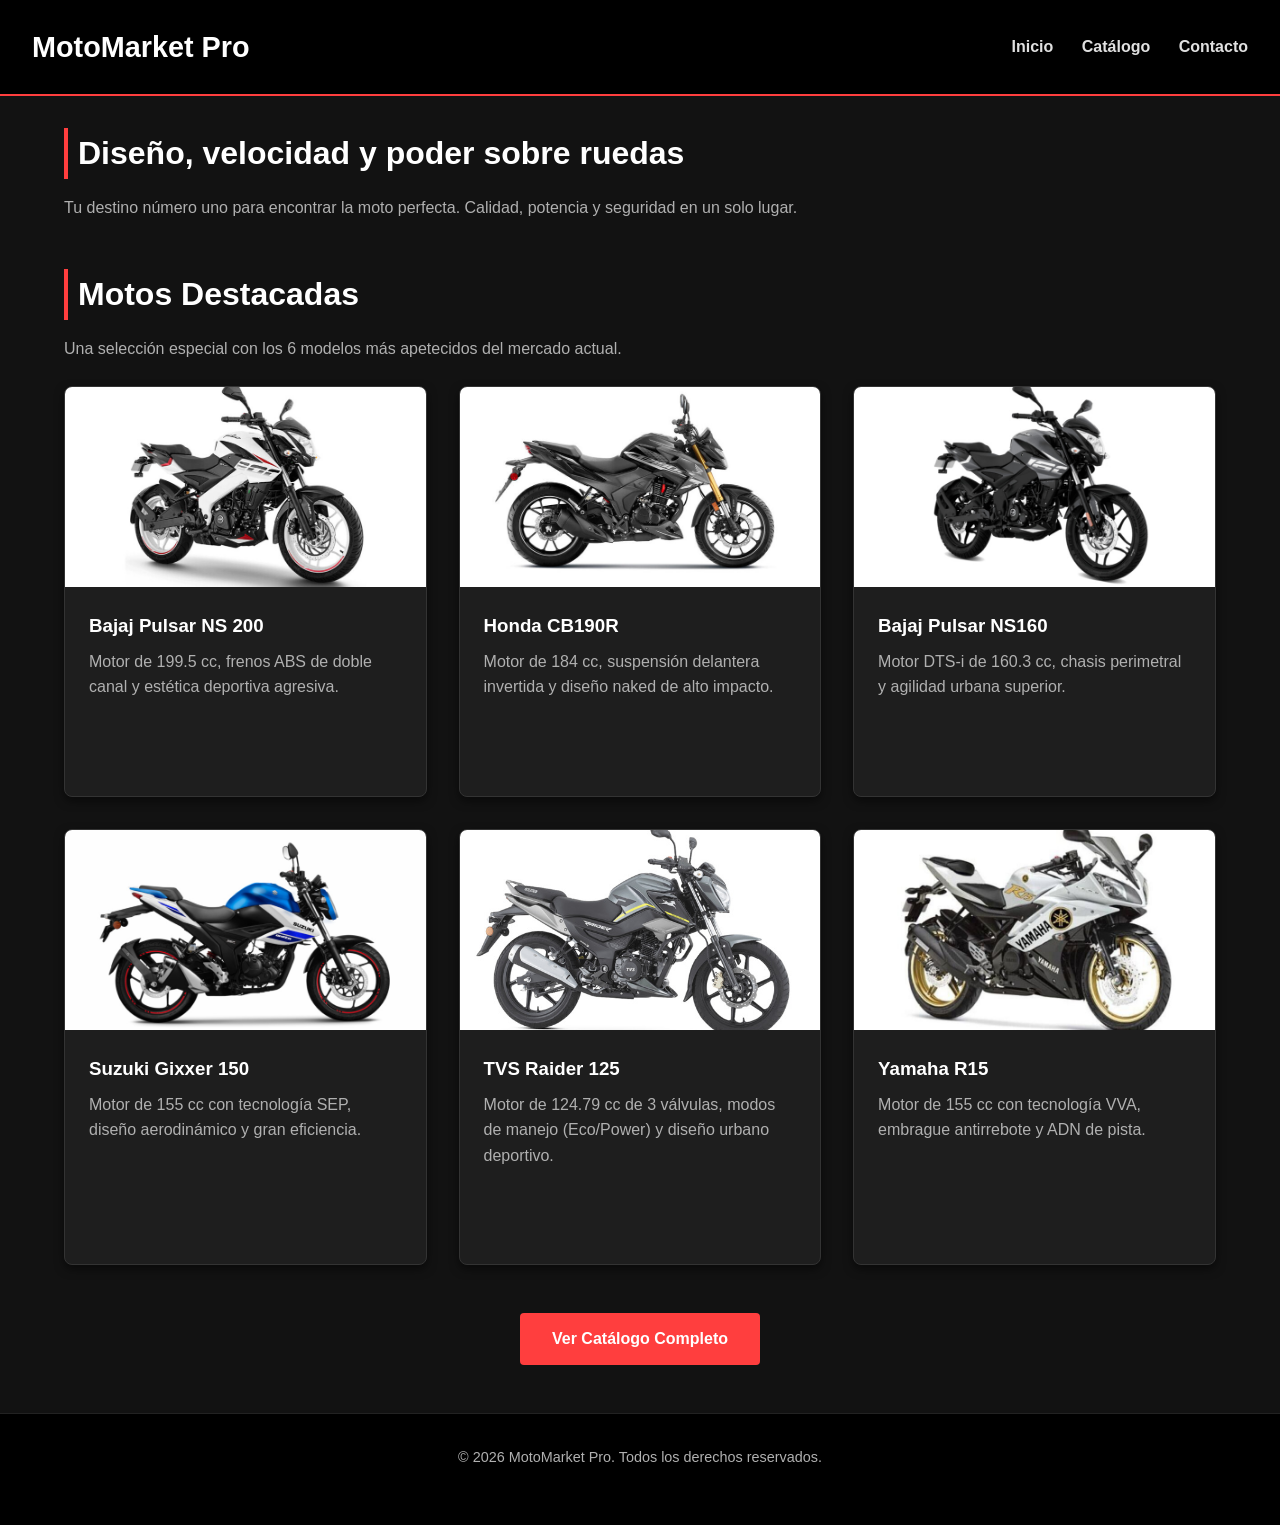
<file: html/index.html>
<!DOCTYPE html>
<html lang="es">
<head>
    <meta charset="UTF-8">
    <title>MotoMarket Pro - Inicio</title>
    <link rel="stylesheet" href="../css/estilos_base.css">
    <link rel="stylesheet" href="../css/estilos_index.css">
</head>
<body>

    <header>
        <h1>MotoMarket Pro</h1>
        <nav>
            <a href="index.html">Inicio</a>
            <a href="catalogo.html">Catálogo</a>
            <a href="contacto.html">Contacto</a>
        </nav>
    </header>

    <main>
        <section>
            <h2>Diseño, velocidad y poder sobre ruedas</h2>
            <p>Tu destino número uno para encontrar la moto perfecta. Calidad, potencia y seguridad en un solo lugar.</p>
        </section>

        <section>
            <h2>Motos Destacadas</h2>
            <p>Una selección especial con los 6 modelos más apetecidos del mercado actual.</p>
            
            <section class="grilla-motos">
                <article class="tarjeta-moto">
                    <img src="../img/pulsarNS200.jpg" alt="Bajaj Pulsar NS 200">
                    <section class="contenido-tarjeta">
                        <h3>Bajaj Pulsar NS 200</h3>
                        <p>Motor de 199.5 cc, frenos ABS de doble canal y estética deportiva agresiva.</p>
                    </section>
                </article>

                <article class="tarjeta-moto">
                    <img src="../img/CBR190R.jpg" alt="Honda CB190R">
                    <section class="contenido-tarjeta">
                        <h3>Honda CB190R</h3>
                        <p>Motor de 184 cc, suspensión delantera invertida y diseño naked de alto impacto.</p>
                    </section>
                </article>

                <article class="tarjeta-moto">
                    <img src="../img/pulsarNS160.jpg" alt="Bajaj Pulsar NS160">
                    <section class="contenido-tarjeta">
                        <h3>Bajaj Pulsar NS160</h3>
                        <p>Motor DTS-i de 160.3 cc, chasis perimetral y agilidad urbana superior.</p>
                    </section>
                </article>

                <article class="tarjeta-moto">
                    <img src="../img/SuzukiGixxer150.jpg" alt="Suzuki Gixxer 150">
                    <section class="contenido-tarjeta">
                        <h3>Suzuki Gixxer 150</h3>
                        <p>Motor de 155 cc con tecnología SEP, diseño aerodinámico y gran eficiencia.</p>
                    </section>
                </article>

                <article class="tarjeta-moto">
                    <img src="../img/tvsRaider125 (1).jpg" alt="TVS Raider 125">
                    <section class="contenido-tarjeta">
                        <h3>TVS Raider 125</h3>
                        <p>Motor de 124.79 cc de 3 válvulas, modos de manejo (Eco/Power) y diseño urbano deportivo.</p>
                    </section>
                </article>

                <article class="tarjeta-moto">
                    <img src="../img/YamahaR15.jpg" alt="Yamaha R15">
                    <section class="contenido-tarjeta">
                        <h3>Yamaha R15</h3>
                        <p>Motor de 155 cc con tecnología VVA, embrague antirrebote y ADN de pista.</p>
                    </section>
                </article>
            </section>

            <section class="contenedor-boton">
                <a href="catalogo.html" class="boton-principal">Ver Catálogo Completo</a>
            </section>
        </section>
    </main>

    <footer>
        <p>&copy; 2026 MotoMarket Pro. Todos los derechos reservados.</p>
    </footer>

</body>
</html>
</file>
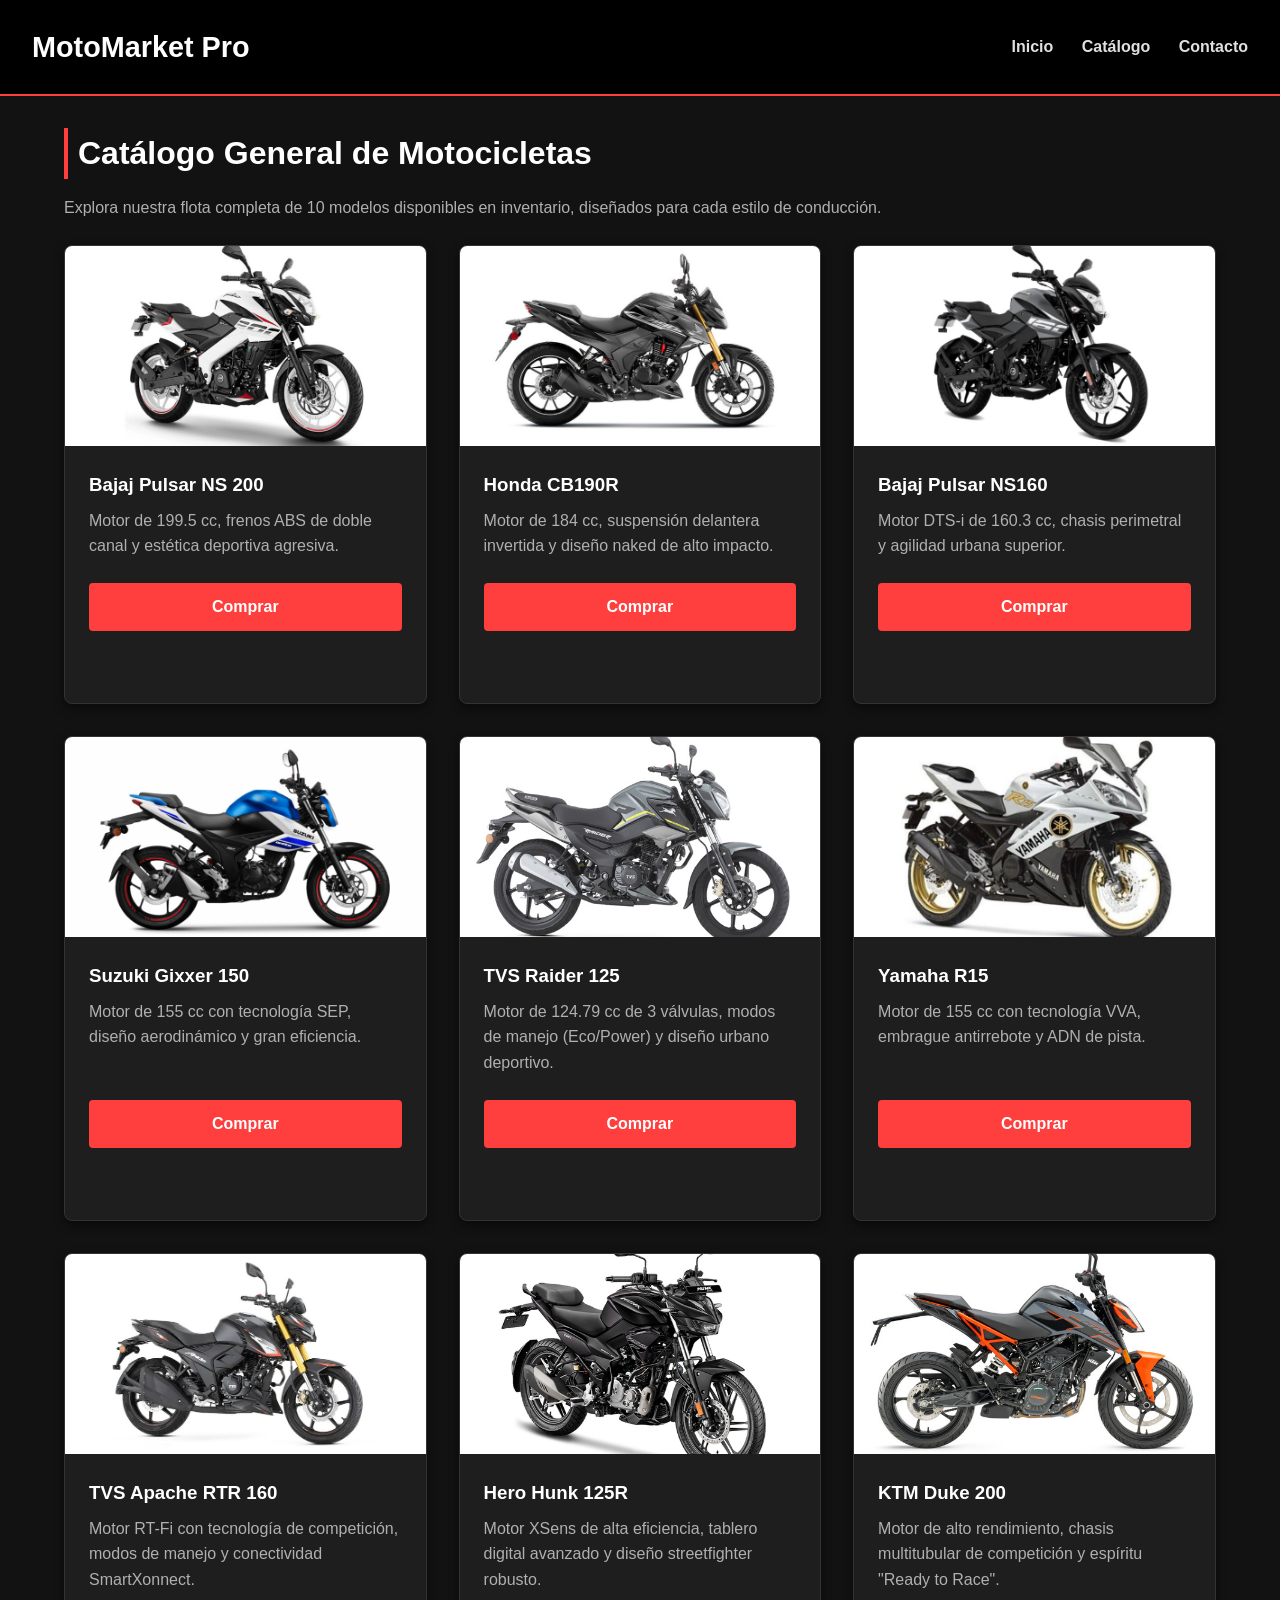
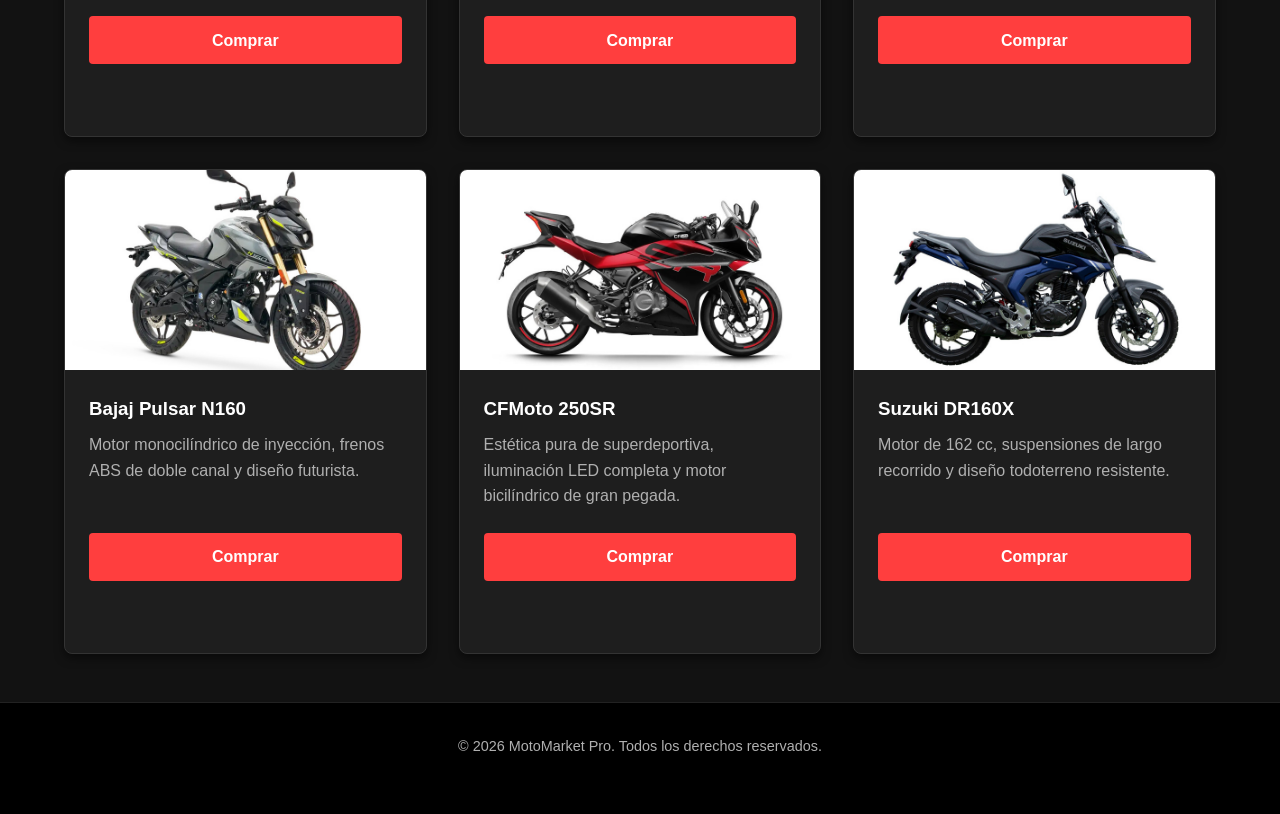
<file: html/catalogo.html>
<!DOCTYPE html>
<html lang="es">
<head>
    <meta charset="UTF-8">
    <title>MotoMarket Pro - Catálogo</title>
    <link rel="stylesheet" href="../css/estilos_base.css">
    <link rel="stylesheet" href="../css/estilos_catalogo.css">
</head>
<body>

    <header>
        <h1>MotoMarket Pro</h1>
        <nav>
            <a href="index.html">Inicio</a>
            <a href="catalogo.html">Catálogo</a>
            <a href="contacto.html">Contacto</a>
        </nav>
    </header>

    <main>
        <section>
            <h2>Catálogo General de Motocicletas</h2>
            <p>Explora nuestra flota completa de 10 modelos disponibles en inventario, diseñados para cada estilo de conducción.</p>
            
            <section class="grilla-catalogo">
                <article class="tarjeta-categoria">
                    <img src="../img/pulsarNS200.jpg" alt="Bajaj Pulsar NS 200">
                    <section class="contenido-categoria">
                        <h3>Bajaj Pulsar NS 200</h3>
                        <p>Motor de 199.5 cc, frenos ABS de doble canal y estética deportiva agresiva.</p>
                        <a href="#" class="boton-comprar">Comprar</a>
                    </section>
                </article>

                <article class="tarjeta-categoria">
                    <img src="../img/CBR190R.jpg" alt="Honda CB190R">
                    <section class="contenido-categoria">
                        <h3>Honda CB190R</h3>
                        <p>Motor de 184 cc, suspensión delantera invertida y diseño naked de alto impacto.</p>
                        <a href="#" class="boton-comprar">Comprar</a>
                    </section>
                </article>

                <article class="tarjeta-categoria">
                    <img src="../img/pulsarNS160.jpg" alt="Bajaj Pulsar NS160">
                    <section class="contenido-categoria">
                        <h3>Bajaj Pulsar NS160</h3>
                        <p>Motor DTS-i de 160.3 cc, chasis perimetral y agilidad urbana superior.</p>
                        <a href="#" class="boton-comprar">Comprar</a>
                    </section>
                </article>

                <article class="tarjeta-categoria">
                    <img src="../img/SuzukiGixxer150.jpg" alt="Suzuki Gixxer 150">
                    <section class="contenido-categoria">
                        <h3>Suzuki Gixxer 150</h3>
                        <p>Motor de 155 cc con tecnología SEP, diseño aerodinámico y gran eficiencia.</p>
                        <a href="#" class="boton-comprar">Comprar</a>
                    </section>
                </article>

                <article class="tarjeta-categoria">
                    <img src="../img/tvsRaider125 (1).jpg" alt="TVS Raider 125">
                    <section class="contenido-categoria">
                        <h3>TVS Raider 125</h3>
                        <p>Motor de 124.79 cc de 3 válvulas, modos de manejo (Eco/Power) y diseño urbano deportivo.</p>
                        <a href="#" class="boton-comprar">Comprar</a>
                    </section>
                </article>

                <article class="tarjeta-categoria">
                    <img src="../img/YamahaR15.jpg" alt="Yamaha R15">
                    <section class="contenido-categoria">
                        <h3>Yamaha R15</h3>
                        <p>Motor de 155 cc con tecnología VVA, embrague antirrebote y ADN de pista.</p>
                        <a href="#" class="boton-comprar">Comprar</a>
                    </section>
                </article>

                <article class="tarjeta-categoria">
                    <img src="../img/APACHE-RTR-160.jpg" alt="TVS Apache RTR 160">
                    <section class="contenido-categoria">
                        <h3>TVS Apache RTR 160</h3>
                        <p>Motor RT-Fi con tecnología de competición, modos de manejo y conectividad SmartXonnect.</p>
                        <a href="#" class="boton-comprar">Comprar</a>
                    </section>
                </article>

                <article class="tarjeta-categoria">
                    <img src="../img/Hunk-125-R.jpg" alt="Hero Hunk 125R">
                    <section class="contenido-categoria">
                        <h3>Hero Hunk 125R</h3>
                        <p>Motor XSens de alta eficiencia, tablero digital avanzado y diseño streetfighter robusto.</p>
                        <a href="#" class="boton-comprar">Comprar</a>
                    </section>
                </article>

                <article class="tarjeta-categoria">
                    <img src="../img/KTMDuke200.jpg" alt="KTM Duke 200">
                    <section class="contenido-categoria">
                        <h3>KTM Duke 200</h3>
                        <p>Motor de alto rendimiento, chasis multitubular de competición y espíritu "Ready to Race".</p>
                        <a href="#" class="boton-comprar">Comprar</a>
                    </section>
                </article>

                <article class="tarjeta-categoria">
                    <img src="../img/BajajPulsarN160.jpg" alt="Bajaj Pulsar N160">
                    <section class="contenido-categoria">
                        <h3>Bajaj Pulsar N160</h3>
                        <p>Motor monocilíndrico de inyección, frenos ABS de doble canal y diseño futurista.</p>
                        <a href="#" class="boton-comprar">Comprar</a>
                    </section>
                </article>

                <article class="tarjeta-categoria">
                    <img src="../img/CFMoto250SR.jpg" alt="CFMoto 250SR">
                    <section class="contenido-categoria">
                        <h3>CFMoto 250SR</h3>
                        <p>Estética pura de superdeportiva, iluminación LED completa y motor bicilíndrico de gran pegada.</p>
                        <a href="#" class="boton-comprar">Comprar</a>
                    </section>
                </article>

                <article class="tarjeta-categoria">
                    <img src="../img/SuzukiDR160X.jpg" alt="Suzuki DR160X">
                    <section class="contenido-categoria">
                        <h3>Suzuki DR160X</h3>
                        <p>Motor de 162 cc, suspensiones de largo recorrido y diseño todoterreno resistente.</p>
                        <a href="#" class="boton-comprar">Comprar</a>
                    </section>
                </article>
            </section>
        </section>
    </main>

    <footer>
        <p>&copy; 2026 MotoMarket Pro. Todos los derechos reservados.</p>
    </footer>

</body>
</html>
</file>
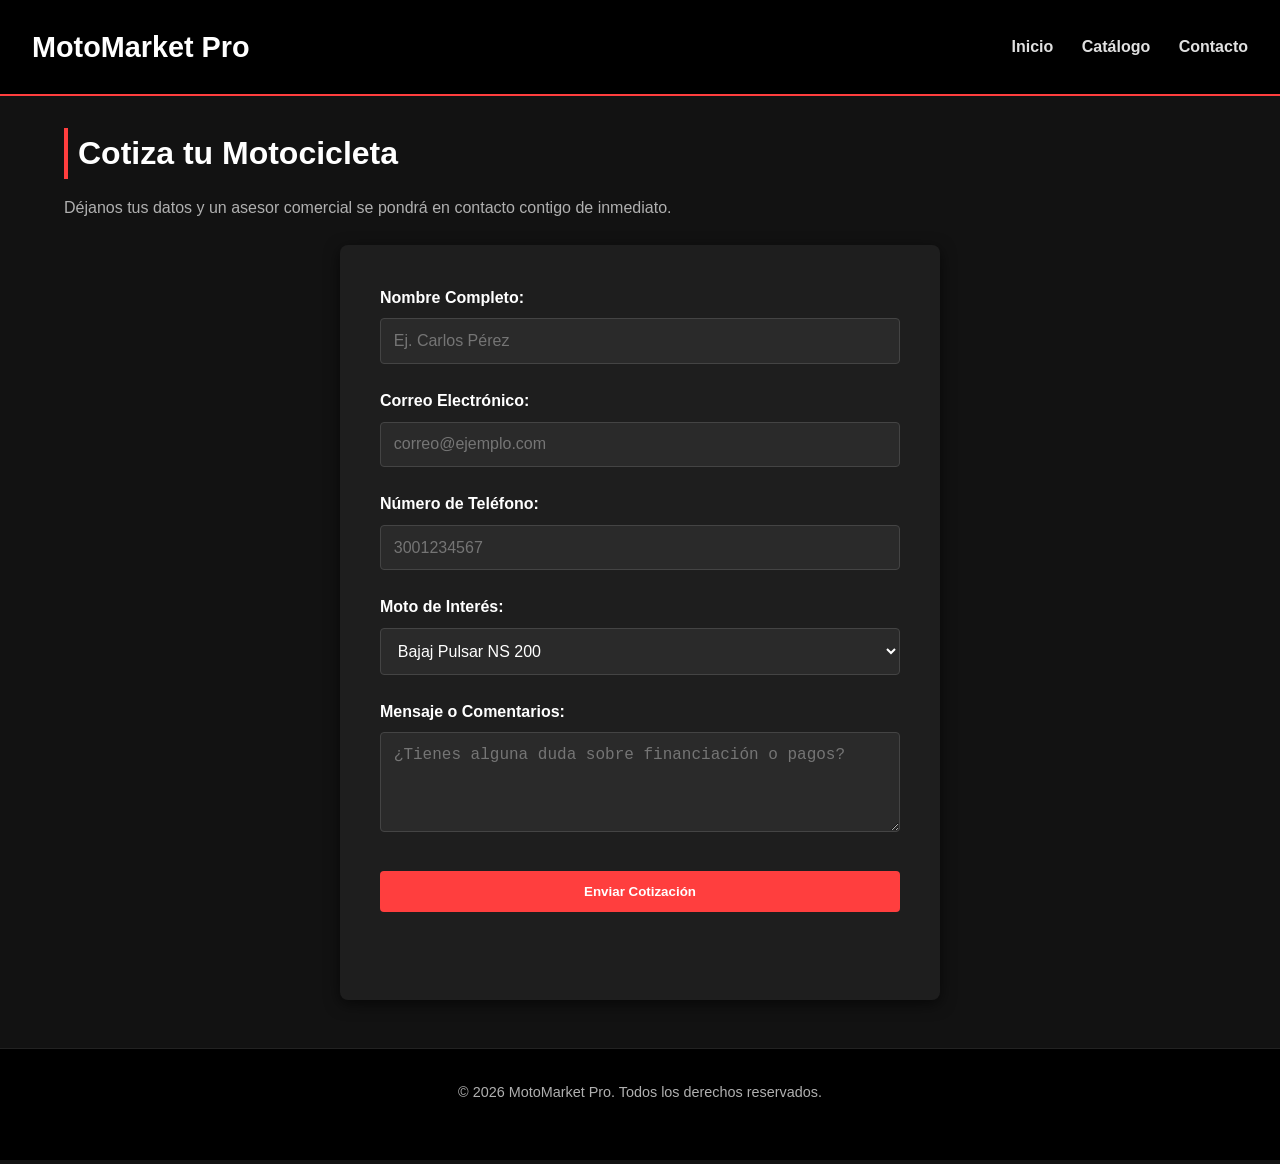
<file: html/contacto.html>
<!DOCTYPE html>
<html lang="es">
<head>
    <meta charset="UTF-8">
    <title>MotoMarket Pro - Contacto</title>
    <link rel="stylesheet" href="../css/estilos_base.css">
    <link rel="stylesheet" href="../css/estilos_contacto.css">
</head>
<body>

    <header>
        <h1>MotoMarket Pro</h1>
        <nav>
            <a href="index.html">Inicio</a>
            <a href="catalogo.html">Catálogo</a>
            <a href="contacto.html">Contacto</a>
        </nav>
    </header>

    <main>
        <section>
            <h2>Cotiza tu Motocicleta</h2>
            <p>Déjanos tus datos y un asesor comercial se pondrá en contacto contigo de inmediato.</p>

            <section class="seccion-formulario">
                <form>
                    <section class="grupo-formulario">
                        <label for="nombre">Nombre Completo:</label>
                        <input type="text" id="nombre" placeholder="Ej. Carlos Pérez" required>
                    </section>

                    <section class="grupo-formulario">
                        <label for="email">Correo Electrónico:</label>
                        <input type="email" id="email" placeholder="correo@ejemplo.com" required>
                    </section>

                    <section class="grupo-formulario">
                        <label for="telefono">Número de Teléfono:</label>
                        <input type="tel" id="telefono" placeholder="3001234567" required>
                    </section>

                    <section class="grupo-formulario">
                        <label for="moto-interes">Moto de Interés:</label>
                        <select id="moto-interes">
                            <option value="ns200">Bajaj Pulsar NS 200</option>
                            <option value="scooter">Scooter CityEco 150</option>
                            <option value="enduro">AKT TTR 200 Enduro</option>
                            <option value="mt03">Yamaha MT-03</option>
                            <option value="vstrom">Suzuki V-Strom 250</option>
                            <option value="hunter">Royal Enfield Hunter 350</option>
                            <option value="apacher">TVS Apache RTR 160</option>
                            <option value="Hunk">Hero Hunk 125R</option>
                            <option value="Duke">KTM Duke 200</option>
                            <option value="n160">Bajaj Pulsar N160</option>
                            <option value="CFMoto">CFMoto 250SR</option>
                            <option value="Suzuki">Suzuki DR160X</option>
                        </select>
                    </section>

                    <section class="grupo-formulario">
                        <label for="mensaje">Mensaje o Comentarios:</label>
                        <textarea id="mensaje" rows="4" placeholder="¿Tienes alguna duda sobre financiación o pagos?"></textarea>
                    </section>

                    <section class="contenedor-boton">
                        <button type="submit" class="boton-principal boton-enviar" >Enviar Cotización</button>
                    </section>
                </form>
            </section>
        </section>
    </main>

    <footer>
        <p>&copy; 2026 MotoMarket Pro. Todos los derechos reservados.</p>
    </footer>

</body>
</html>
</file>
<file: css/estilos_base.css>
:root {
    --color-principal: #ff3e3e;
    --fondo-oscuro: #121212;
    --fondo-tarjeta: #1e1e1e;
    --texto-principal: #e0e0e0;
    --texto-blanco: #ffffff;
    --transicion: 0.3s;
}

* {
    margin: 0;
    padding: 0;
    box-sizing: border-box;
}

body {
    font-family: 'Segoe UI', Tahoma, Geneva, Verdana, sans-serif;
    background-color: var(--fondo-oscuro);
    color: var(--texto-principal);
    line-height: 1.6;
}

header {
    background-color: #000000;
    border-bottom: 2px solid var(--color-principal);
    padding: 1.5rem 2rem;
    display: flex;
    justify-content: space-between;
    align-items: center;
    position: sticky;
    top: 0;
    z-index: 100;
}

header h1 {
    color: var(--texto-blanco);
    font-size: 1.8rem;
}

nav a {
    color: var(--texto-principal);
    text-decoration: none;
    margin-left: 1.5rem;
    font-weight: 600;
    transition: color var(--transicion);
}

nav a:hover {
    color: var(--color-principal);
}

main {
    max-width: 1200px;
    margin: 2rem auto;
    padding: 0 1.5rem;
}

section {
    margin-bottom: 3rem;
}

h2 {
    color: var(--texto-blanco);
    font-size: 2rem;
    margin-bottom: 1rem;
    border-left: 4px solid var(--color-principal);
    padding-left: 10px;
}

p {
    margin-bottom: 1.5rem;
    color: #b0b0b0;
}

.contenedor-boton {
    text-align: center;
    margin-top: 2rem;
}

.boton-principal {
    display: inline-block;
    background-color: var(--color-principal);
    color: var(--texto-blanco);
    padding: 0.8rem 2rem;
    border-radius: 4px;
    text-decoration: none;
    font-weight: bold;
    transition: background-color var(--transicion);
}

.boton-principal:hover {
    background-color: #e02e2e;
}

footer {
    background-color: #000000;
    text-align: center;
    padding: 2rem;
    border-top: 1px solid #222;
    color: #777;
    font-size: 0.9rem;
}

@media (max-width: 600px) {
    header {
        flex-direction: column;
        gap: 1rem;
    }
    nav a {
        margin: 0 0.5rem;
    }
}
</file>
<file: css/estilos_index.css>
.grilla-motos {
    display: flex;
    flex-wrap: wrap;
    gap: 2rem;
    margin-top: 1.5rem;
}

.tarjeta-moto {
    background-color: var(--fondo-tarjeta);
    border: 1px solid #333;
    border-radius: 8px;
    width: calc(33.333% - 1.34rem);
    overflow: hidden;
    box-shadow: 0 4px 10px rgba(0, 0, 0, 0.5);
    transition: transform var(--transicion), box-shadow var(--transicion);
}

.tarjeta-moto:hover {
    transform: translateY(-5px);
    box-shadow: 0 8px 20px rgba(255, 62, 62, 0.2);
}

.tarjeta-moto img {
    width: 100%;
    height: 200px;
    object-fit: cover; /* Rellena el espacio de forma uniforme sin deformar */
    object-position: center; /* Centra la motocicleta perfectamente */
    display: block;
    background-color: var(--fondo-tarjeta); /* Funde cualquier margen con el fondo de la tarjeta */
    transition: transform 0.4s ease;
}

.tarjeta-moto:hover img {
    transform: scale(1.05);
}

.contenido-tarjeta {
    padding: 1.5rem;
}

.tarjeta-moto h3 {
    color: var(--texto-blanco);
    margin-bottom: 0.5rem;
}

@media (max-width: 900px) {
    .tarjeta-moto {
        width: calc(50% - 1rem);
    }
}

@media (max-width: 600px) {
    .tarjeta-moto {
        width: 100%;
    }
}
</file>
<file: css/estilos_catalogo.css>
.grilla-catalogo {
    display: flex;
    flex-wrap: wrap;
    gap: 2rem;
    margin-top: 1.5rem;
}

.tarjeta-categoria {
    background-color: var(--fondo-tarjeta);
    border: 1px solid #333;
    border-radius: 8px;
    width: calc(33.333% - 1.34rem);
    overflow: hidden;
    box-shadow: 0 4px 10px rgba(0, 0, 0, 0.5);
    transition: transform var(--transicion), box-shadow var(--transicion);
    display: flex;
    flex-direction: column;
}

.tarjeta-categoria:hover {
    transform: translateY(-5px);
}

.tarjeta-categoria img {
    width: 100%;
    height: 200px;
    object-fit: cover;
}

.contenido-categoria {
    padding: 1.5rem;
    display: flex;
    flex-direction: column;
    flex-grow: 1;
}

.contenido-categoria p {
    flex-grow: 1;
    margin-bottom: 1.5rem;
}

.boton-comprar {
    display: block;
    width: 100%;
    background-color: var(--color-principal);
    color: var(--texto-blanco);
    text-align: center;
    padding: 0.7rem;
    border-radius: 4px;
    text-decoration: none;
    font-weight: bold;
    transition: background-color var(--transicion);
    margin-top: auto; 
}

.boton-comprar:hover {
    background-color: #e02e2e;
}

.tarjeta-categoria h3 {
    color: var(--texto-blanco);
    margin-bottom: 0.5rem;
}

@media (max-width: 900px) {
    .tarjeta-categoria {
        width: calc(50% - 1rem);
    }
}

@media (max-width: 600px) {
    .tarjeta-categoria {
        width: 100%;
    }
}
</file>
<file: css/estilos_contacto.css>
.seccion-formulario {
    background-color: var(--fondo-tarjeta);
    padding: 2.5rem;
    border-radius: 8px;
    max-width: 600px;
    margin: 0 auto;
    box-shadow: 0 4px 15px rgba(0, 0, 0, 0.6);
}

.grupo-formulario {
    margin-bottom: 1.5rem;
}

.grupo-formulario label {
    display: block;
    margin-bottom: 0.5rem;
    color: var(--texto-blanco);
    font-weight: 600;
}

.grupo-formulario input,
.grupo-formulario select,
.grupo-formulario textarea {
    width: 100%;
    padding: 0.8rem;
    background-color: #2a2a2a;
    border: 1px solid #444;
    border-radius: 4px;
    color: var(--texto-blanco);
    font-size: 1rem;
}

.grupo-formulario input:focus,
.grupo-formulario select:focus,
.grupo-formulario textarea:focus {
    outline: none;
    border-color: var(--color-principal);
}

.boton-enviar {
    border: none;
    cursor: pointer;
    width: 100%;
}
</file>
